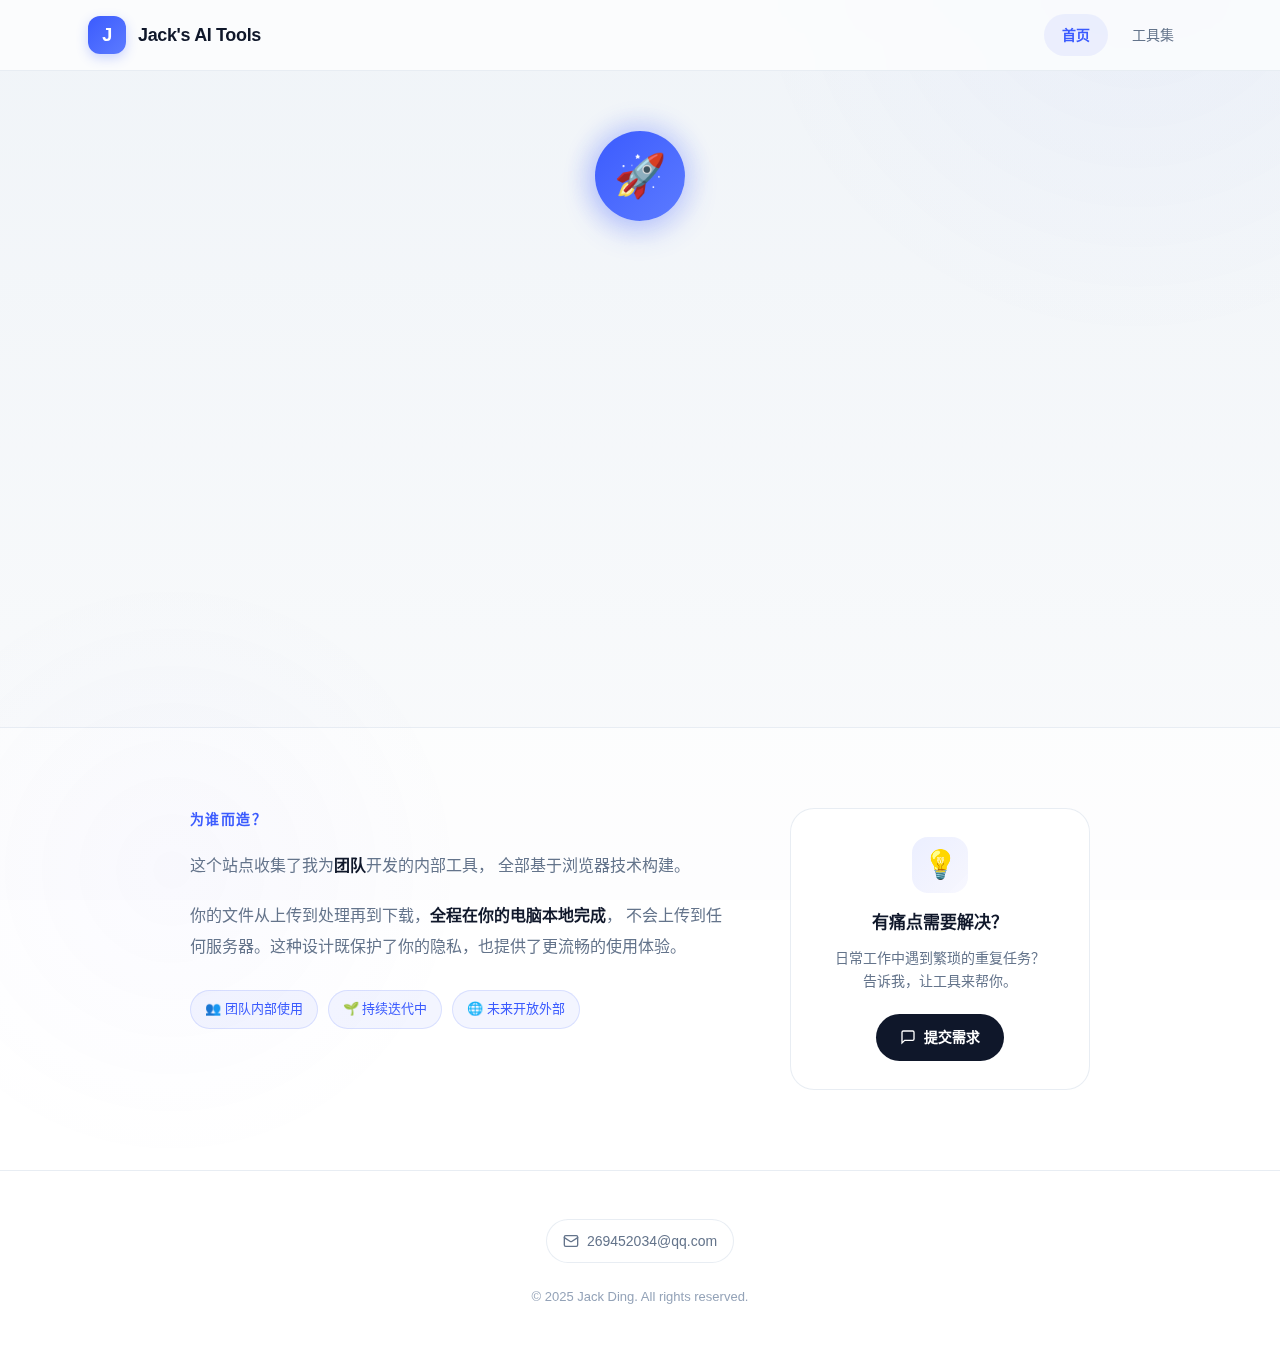
<file: index.html>
<!DOCTYPE html>
<html lang="zh-CN">
<head>
  <meta charset="UTF-8">
  <meta name="viewport" content="width=device-width, initial-scale=1.0">
  <meta name="description" content="Jack Ding 的个人主页 - 喜欢用 AI 解决实际问题，分享实用的 AI 工具">
  <title>Jack Ding - 喜欢用 AI 解决实际问题</title>
  <link rel="stylesheet" href="./assets/css/style.css">
</head>
<body>
  <!-- Header 导航 -->
  <header class="header">
    <div class="container header-content">
      <a href="./" class="logo">
        <div class="logo-icon">J</div>
        <span>Jack's AI Tools</span>
      </a>
      <nav class="nav">
        <a href="./" class="nav-link active">首页</a>
        <a href="./tools/" class="nav-link">工具集</a>
      </nav>
    </div>
  </header>

  <!-- 主页内容 -->
  <main class="hero">
    <!-- 头像和标语 -->
    <div class="hero-avatar-wrapper fade-in">
      <div class="hero-avatar">🚀</div>
    </div>
    
    <h1 class="hero-tagline slide-up stagger-1">
      Crafting digital tools<br>for better work
    </h1>
    
    <p class="hero-bio slide-up stagger-2">
      我是 Jack，一名热爱 AI 的 IT 从业者。<br>
      我相信最好的工具应该是 invisible 的——<br>
      它们就在那里，等你需要时随手可用，用完即走，不打扰、不收集数据。
    </p>
    
    <div class="hero-features slide-up stagger-3">
      <div class="feature-item">
        <span class="feature-icon">🔐</span>
        <span class="feature-text">本地处理</span>
      </div>
      <div class="feature-item">
        <span class="feature-icon">🛡️</span>
        <span class="feature-text">隐私安全</span>
      </div>
      <div class="feature-item">
        <span class="feature-icon">⚡</span>
        <span class="feature-text">流畅体验</span>
      </div>
    </div>
    
    <div class="hero-actions slide-up stagger-4">
      <a href="./tools/" class="btn btn-primary">
        <span>浏览工具</span>
        <svg width="16" height="16" viewBox="0 0 24 24" fill="none" stroke="currentColor" stroke-width="2" stroke-linecap="round" stroke-linejoin="round">
          <path d="M5 12h14M12 5l7 7-7 7"/>
        </svg>
      </a>
      <a href="https://github.com/F2Jack" target="_blank" rel="noopener" class="btn btn-secondary">
        <svg width="16" height="16" viewBox="0 0 24 24" fill="currentColor">
          <path d="M12 0c-6.626 0-12 5.373-12 12 0 5.302 3.438 9.8 8.207 11.387.599.111.793-.261.793-.577v-2.234c-3.338.726-4.033-1.416-4.033-1.416-.546-1.387-1.333-1.756-1.333-1.756-1.089-.745.083-.729.083-.729 1.205.084 1.839 1.237 1.839 1.237 1.07 1.834 2.807 1.304 3.492.997.107-.775.418-1.305.762-1.604-2.665-.305-5.467-1.334-5.467-5.931 0-1.311.469-2.381 1.236-3.221-.124-.303-.535-1.524.117-3.176 0 0 1.008-.322 3.301 1.23.957-.266 1.983-.399 3.003-.404 1.02.005 2.047.138 3.006.404 2.291-1.552 3.297-1.23 3.297-1.23.653 1.653.242 2.874.118 3.176.77.84 1.235 1.911 1.235 3.221 0 4.609-2.807 5.624-5.479 5.921.43.372.823 1.102.823 2.222v3.293c0 .319.192.694.801.576 4.765-1.589 8.199-6.086 8.199-11.386 0-6.627-5.373-12-12-12z"/>
        </svg>
        <span>GitHub</span>
      </a>
    </div>
  </main>

  <!-- 关于区域 -->
  <section class="about-section">
    <div class="container">
      <div class="about-content">
        <div class="about-text">
          <h2 class="about-title">为谁而造？</h2>
          <p class="about-para">
            这个站点收集了我为<strong>团队</strong>开发的内部工具，
            全部基于浏览器技术构建。
          </p>
          <p class="about-para">
            你的文件从上传到处理再到下载，<strong>全程在你的电脑本地完成</strong>，
            不会上传到任何服务器。这种设计既保护了你的隐私，也提供了更流畅的使用体验。
          </p>
          <div class="about-meta">
            <span class="meta-tag">👥 团队内部使用</span>
            <span class="meta-tag">🌱 持续迭代中</span>
            <span class="meta-tag">🌐 未来开放外部</span>
          </div>
        </div>
        <div class="about-feedback">
          <div class="feedback-card">
            <div class="feedback-icon">💡</div>
            <h3>有痛点需要解决？</h3>
            <p>日常工作中遇到繁琐的重复任务？<br>告诉我，让工具来帮你。</p>
            <a href="mailto:269452034@qq.com?subject=工具需求反馈" class="feedback-btn">
              <svg width="16" height="16" viewBox="0 0 24 24" fill="none" stroke="currentColor" stroke-width="2">
                <path d="M21 15a2 2 0 0 1-2 2H7l-4 4V5a2 2 0 0 1 2-2h14a2 2 0 0 1 2 2z"/>
              </svg>
              提交需求
            </a>
          </div>
        </div>
      </div>
    </div>
  </section>

  <!-- Footer 页脚 -->
  <footer class="footer">
    <div class="container footer-content">
      <div class="footer-links">
        <a href="mailto:269452034@qq.com" class="footer-email" id="email-copy">
          <svg width="16" height="16" viewBox="0 0 24 24" fill="none" stroke="currentColor" stroke-width="2" stroke-linecap="round" stroke-linejoin="round">
            <rect width="20" height="16" x="2" y="4" rx="2"/>
            <path d="m22 7-8.97 5.7a1.94 1.94 0 0 1-2.06 0L2 7"/>
          </svg>
          <span>269452034@qq.com</span>
        </a>
      </div>
      <p class="footer-copyright">© 2025 Jack Ding. All rights reserved.</p>
    </div>
  </footer>

  <script src="./assets/js/main.js"></script>
  
  <!-- Coze AI 数字分身 -->
  <script src="https://lf-cdn.coze.cn/obj/unpkg/flow-platform/chat-app-sdk/1.2.0-beta.19/libs/cn/index.js"></script>
  <script>
    new CozeWebSDK.WebChatClient({
      config: {
        bot_id: '7601902821458067483',
      },
      componentProps: {
        title: "Jack's Jarvis",
      },
      auth: {
        type: 'token',
        token: 'pat_MfLpdd1fSxSWohaPZbCrHoMsskhatuuz2tL4kPm7lxN593S1v3ZNIXywNl15tgF8',
        onRefreshToken: function() {
          return 'pat_MfLpdd1fSxSWohaPZbCrHoMsskhatuuz2tL4kPm7lxN593S1v3ZNIXywNl15tgF8';
        }
      }
    });
  </script>
</body>
</html>
</file>
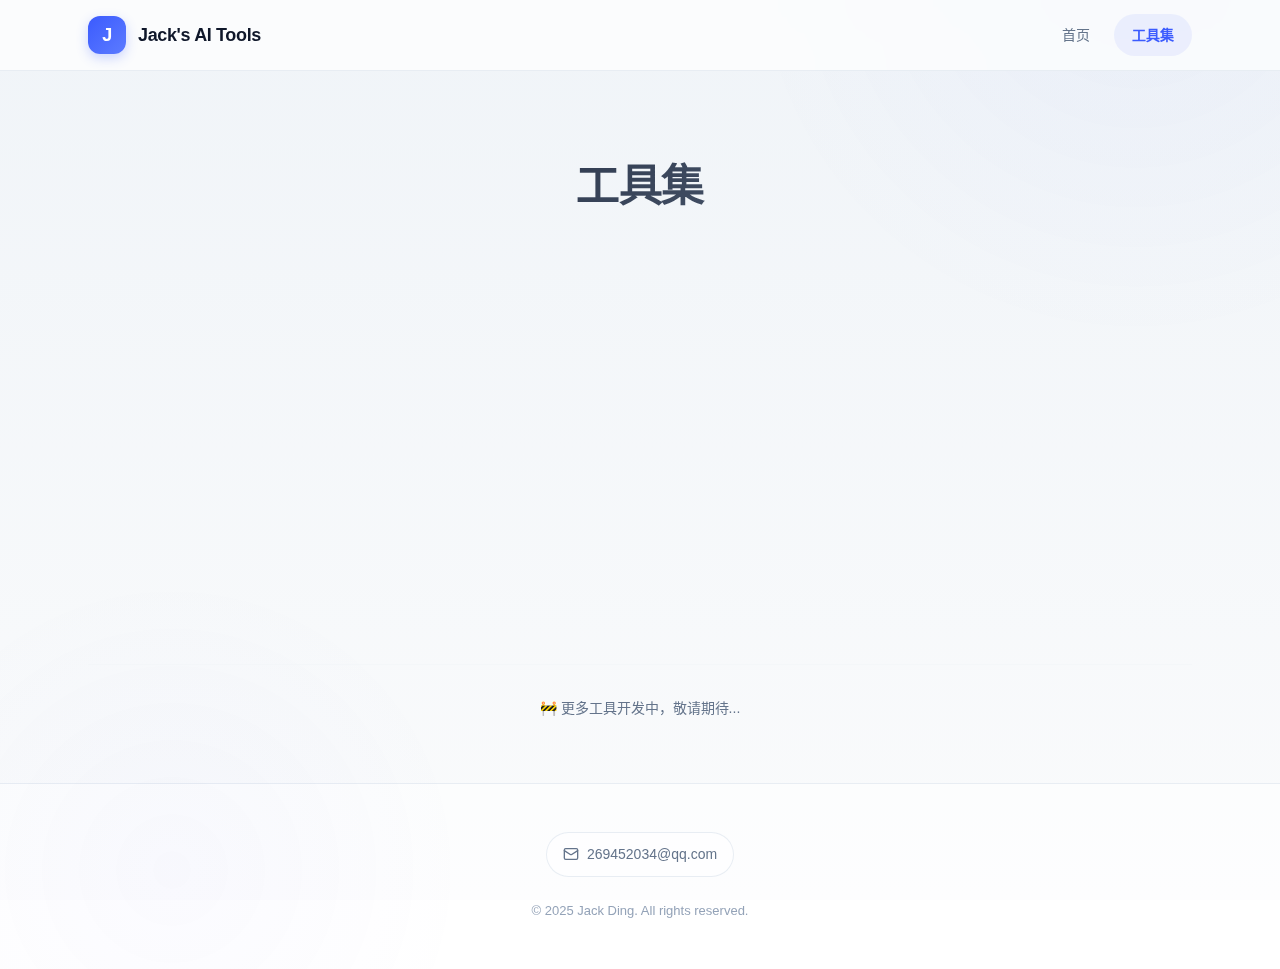
<file: tools/index.html>
<!DOCTYPE html>
<html lang="zh-CN">
<head>
  <meta charset="UTF-8">
  <meta name="viewport" content="width=device-width, initial-scale=1.0">
  <meta name="description" content="Jack Ding 开发的实用 AI 工具集 - 纯本地运行，保护隐私">
  <title>工具集 - Jack's AI Tools</title>
  <link rel="stylesheet" href="../assets/css/style.css">
</head>
<body>
  <!-- Header 导航 -->
  <header class="header">
    <div class="container header-content">
      <a href="../" class="logo">
        <div class="logo-icon">J</div>
        <span>Jack's AI Tools</span>
      </a>
      <nav class="nav">
        <a href="../" class="nav-link">首页</a>
        <a href="./" class="nav-link active">工具集</a>
      </nav>
    </div>
  </header>

  <!-- 页面内容 -->
  <main class="container">
    <!-- 页面标题 -->
    <header class="page-header">
      <h1 class="page-title fade-in">工具集</h1>
      <p class="page-subtitle fade-in stagger-1">实用的小工具，全部本地处理，保护你的隐私安全</p>
    </header>

    <!-- 工具列表 -->
    <div id="tools-grid" class="grid-tools">
      <!-- 工具卡片将通过 JS 动态渲染 -->
    </div>

    <!-- 开发中提示 -->
    <div class="empty-state" style="padding-top: 32px; border-top: 1px solid var(--color-border-light);">
      <p style="font-size: 14px;">🚧 更多工具开发中，敬请期待...</p>
    </div>
  </main>

  <!-- Footer 页脚 -->
  <footer class="footer">
    <div class="container footer-content">
      <div class="footer-links">
        <a href="mailto:269452034@qq.com" class="footer-email" id="email-copy">
          <svg width="16" height="16" viewBox="0 0 24 24" fill="none" stroke="currentColor" stroke-width="2" stroke-linecap="round" stroke-linejoin="round">
            <rect width="20" height="16" x="2" y="4" rx="2"/>
            <path d="m22 7-8.97 5.7a1.94 1.94 0 0 1-2.06 0L2 7"/>
          </svg>
          <span>269452034@qq.com</span>
        </a>
      </div>
      <p class="footer-copyright">© 2025 Jack Ding. All rights reserved.</p>
    </div>
  </footer>

  <script src="../assets/js/main.js"></script>
  
  <!-- Coze AI 数字分身 -->
  <script src="https://lf-cdn.coze.cn/obj/unpkg/flow-platform/chat-app-sdk/1.2.0-beta.19/libs/cn/index.js"></script>
  <script>
    new CozeWebSDK.WebChatClient({
      config: {
        bot_id: '7601902821458067483',
      },
      componentProps: {
        title: "Jack's Jarvis",
      },
      auth: {
        type: 'token',
        token: 'pat_MfLpdd1fSxSWohaPZbCrHoMsskhatuuz2tL4kPm7lxN593S1v3ZNIXywNl15tgF8',
        onRefreshToken: function() {
          return 'pat_MfLpdd1fSxSWohaPZbCrHoMsskhatuuz2tL4kPm7lxN593S1v3ZNIXywNl15tgF8';
        }
      }
    });
  </script>
</body>
</html>
</file>
<file: assets/css/style.css>
/* ========================================
   Jack's AI Tools - 全局样式
   设计风格：精致极简 + 玻璃拟态
   ======================================== */

/* CSS 变量定义 */
:root {
  /* 主色调 - 深邃优雅的蓝色系 */
  --color-accent: #3B5BFE;
  --color-accent-light: #5C7BFF;
  --color-accent-dark: #2541E3;
  
  /* 背景色系 - 微妙的渐变 */
  --color-bg: #FAFBFC;
  --color-bg-gradient-start: #F0F4F8;
  --color-bg-gradient-end: #FAFBFC;
  --color-bg-secondary: rgba(255, 255, 255, 0.8);
  --color-bg-glass: rgba(255, 255, 255, 0.7);
  
  /* 文字色系 - 增加层次 */
  --color-text: #0F172A;
  --color-text-secondary: #64748B;
  --color-text-muted: #94A3B8;
  
  /* 边框和分割 */
  --color-border: rgba(226, 232, 240, 0.8);
  --color-border-light: rgba(241, 245, 249, 0.6);
  
  /* 字体 */
  --font-family: 'Inter', -apple-system, BlinkMacSystemFont, "Segoe UI", "PingFang SC", "Microsoft YaHei", sans-serif;
  
  /* 圆角 - 更柔和 */
  --radius-sm: 6px;
  --radius-md: 12px;
  --radius-lg: 16px;
  --radius-xl: 24px;
  --radius-full: 9999px;
  
  /* 阴影 - 更精致的多层阴影 */
  --shadow-sm: 0 1px 2px 0 rgba(15, 23, 42, 0.04);
  --shadow-md: 0 4px 6px -1px rgba(15, 23, 42, 0.05), 0 2px 4px -2px rgba(15, 23, 42, 0.03);
  --shadow-lg: 0 10px 25px -5px rgba(15, 23, 42, 0.08), 0 8px 10px -6px rgba(15, 23, 42, 0.02);
  --shadow-xl: 0 20px 40px -10px rgba(15, 23, 42, 0.12);
  --shadow-glow: 0 0 30px rgba(59, 91, 254, 0.15);
  
  /* 动画曲线 */
  --ease-out: cubic-bezier(0.16, 1, 0.3, 1);
  --ease-in-out: cubic-bezier(0.65, 0, 0.35, 1);
  --transition-fast: all 0.15s var(--ease-out);
  --transition-base: all 0.25s var(--ease-out);
  --transition-slow: all 0.4s var(--ease-out);
}

/* 引入 Inter 字体 */
@import url('https://fonts.googleapis.com/css2?family=Inter:wght@400;500;600;700&display=swap');

/* 重置样式 */
*, *::before, *::after {
  box-sizing: border-box;
  margin: 0;
  padding: 0;
}

html {
  scroll-behavior: smooth;
}

body {
  font-family: var(--font-family);
  background: linear-gradient(180deg, var(--color-bg-gradient-start) 0%, var(--color-bg-gradient-end) 100%);
  background-attachment: fixed;
  color: var(--color-text);
  line-height: 1.6;
  -webkit-font-smoothing: antialiased;
  -moz-osx-font-smoothing: grayscale;
  min-height: 100vh;
  display: flex;
  flex-direction: column;
}

img {
  max-width: 100%;
  height: auto;
  display: block;
}

a {
  color: inherit;
  text-decoration: none;
  transition: var(--transition-base);
}

button {
  font-family: inherit;
  cursor: pointer;
  border: none;
  background: none;
}

/* ========================================
   装饰背景元素
   ======================================== */

body::before {
  content: '';
  position: fixed;
  top: -50%;
  right: -20%;
  width: 800px;
  height: 800px;
  background: radial-gradient(circle, rgba(59, 91, 254, 0.04) 0%, transparent 70%);
  pointer-events: none;
  z-index: 0;
}

body::after {
  content: '';
  position: fixed;
  bottom: -30%;
  left: -10%;
  width: 600px;
  height: 600px;
  background: radial-gradient(circle, rgba(99, 102, 241, 0.03) 0%, transparent 70%);
  pointer-events: none;
  z-index: 0;
}

/* ========================================
   布局容器
   ======================================== */

.container {
  width: 100%;
  max-width: 1200px;
  margin: 0 auto;
  padding: 0 20px;
  position: relative;
  z-index: 1;
}

@media (min-width: 640px) {
  .container {
    padding: 0 32px;
  }
}

@media (min-width: 1024px) {
  .container {
    padding: 0 48px;
  }
}

/* ========================================
   Header 导航 - 玻璃拟态
   ======================================== */

.header {
  position: sticky;
  top: 0;
  background: var(--color-bg-glass);
  backdrop-filter: blur(20px);
  -webkit-backdrop-filter: blur(20px);
  border-bottom: 1px solid var(--color-border);
  z-index: 100;
}

.header-content {
  display: flex;
  align-items: center;
  justify-content: space-between;
  height: 70px;
}

.logo {
  display: flex;
  align-items: center;
  gap: 12px;
  font-weight: 700;
  font-size: 18px;
  color: var(--color-text);
  letter-spacing: -0.02em;
}

.logo-icon {
  width: 38px;
  height: 38px;
  display: flex;
  align-items: center;
  justify-content: center;
  background: linear-gradient(135deg, var(--color-accent) 0%, var(--color-accent-light) 100%);
  border-radius: var(--radius-md);
  color: white;
  font-size: 18px;
  font-weight: 700;
  box-shadow: 0 4px 12px rgba(59, 91, 254, 0.25);
  transition: var(--transition-base);
}

.logo:hover .logo-icon {
  transform: scale(1.05) rotate(-5deg);
  box-shadow: 0 6px 20px rgba(59, 91, 254, 0.35);
}

.nav {
  display: flex;
  align-items: center;
  gap: 6px;
}

.nav-link {
  padding: 10px 18px;
  border-radius: var(--radius-full);
  font-size: 14px;
  font-weight: 500;
  color: var(--color-text-secondary);
  transition: var(--transition-fast);
  position: relative;
  overflow: hidden;
}

.nav-link::before {
  content: '';
  position: absolute;
  inset: 0;
  background: var(--color-accent);
  opacity: 0;
  transition: var(--transition-fast);
  border-radius: var(--radius-full);
}

.nav-link:hover {
  color: var(--color-text);
  background: rgba(15, 23, 42, 0.04);
}

.nav-link.active {
  color: var(--color-accent);
  background: rgba(59, 91, 254, 0.08);
  font-weight: 600;
}

/* ========================================
   Footer 页脚
   ======================================== */

.footer {
  border-top: 1px solid var(--color-border);
  padding: 48px 0;
  margin-top: auto;
  background: rgba(255, 255, 255, 0.5);
}

.footer-content {
  display: flex;
  flex-direction: column;
  align-items: center;
  gap: 24px;
  text-align: center;
}

.footer-links {
  display: flex;
  align-items: center;
  gap: 24px;
}

.footer-link {
  color: var(--color-text-secondary);
  font-size: 14px;
  transition: var(--transition-fast);
}

.footer-link:hover {
  color: var(--color-accent);
}

.footer-email {
  display: flex;
  align-items: center;
  gap: 8px;
  color: var(--color-text-secondary);
  font-size: 14px;
  padding: 10px 16px;
  border-radius: var(--radius-full);
  background: rgba(255, 255, 255, 0.6);
  border: 1px solid var(--color-border);
  transition: var(--transition-base);
  cursor: pointer;
}

.footer-email:hover {
  background: rgba(255, 255, 255, 0.9);
  border-color: var(--color-accent);
  color: var(--color-accent);
  transform: translateY(-2px);
  box-shadow: var(--shadow-md);
}

.footer-copyright {
  color: var(--color-text-muted);
  font-size: 13px;
}

/* ========================================
   通用组件
   ======================================== */

/* 按钮 - 精致渐变 */
.btn {
  display: inline-flex;
  align-items: center;
  justify-content: center;
  gap: 10px;
  padding: 14px 28px;
  border-radius: var(--radius-full);
  font-size: 14px;
  font-weight: 600;
  transition: var(--transition-base);
  position: relative;
  overflow: hidden;
}

.btn-primary {
  background: linear-gradient(135deg, var(--color-accent) 0%, var(--color-accent-light) 100%);
  color: white;
  box-shadow: 0 4px 16px rgba(59, 91, 254, 0.35), 0 2px 4px rgba(59, 91, 254, 0.2);
}

.btn-primary::before {
  content: '';
  position: absolute;
  inset: 0;
  background: linear-gradient(135deg, var(--color-accent-light) 0%, var(--color-accent) 100%);
  opacity: 0;
  transition: var(--transition-base);
}

.btn-primary:hover {
  transform: translateY(-2px);
  box-shadow: 0 8px 24px rgba(59, 91, 254, 0.4), 0 4px 8px rgba(59, 91, 254, 0.2);
}

.btn-primary:hover::before {
  opacity: 1;
}

.btn-primary span,
.btn-primary svg {
  position: relative;
  z-index: 1;
}

.btn-secondary {
  background: rgba(255, 255, 255, 0.9);
  color: var(--color-text);
  border: 1px solid var(--color-border);
  box-shadow: var(--shadow-sm);
}

.btn-secondary:hover {
  background: white;
  border-color: var(--color-accent);
  color: var(--color-accent);
  transform: translateY(-2px);
  box-shadow: var(--shadow-md);
}

/* 卡片 - 悬浮效果 */
.card {
  background: rgba(255, 255, 255, 0.9);
  border: 1px solid var(--color-border);
  border-radius: var(--radius-xl);
  padding: 28px;
  transition: var(--transition-base);
  position: relative;
  overflow: hidden;
  height: 100%;
  display: flex;
  flex-direction: column;
}

.card::before {
  content: '';
  position: absolute;
  top: 0;
  left: 0;
  right: 0;
  height: 1px;
  background: linear-gradient(90deg, transparent, rgba(255, 255, 255, 0.8), transparent);
}

.card:hover {
  border-color: rgba(59, 91, 254, 0.3);
  box-shadow: var(--shadow-xl), var(--shadow-glow);
  transform: translateY(-4px);
}

.card-icon {
  width: 52px;
  height: 52px;
  display: flex;
  align-items: center;
  justify-content: center;
  background: linear-gradient(135deg, rgba(59, 91, 254, 0.08) 0%, rgba(99, 102, 241, 0.05) 100%);
  border-radius: var(--radius-lg);
  font-size: 26px;
  margin-bottom: 20px;
  transition: var(--transition-base);
}

.card:hover .card-icon {
  transform: scale(1.1);
  background: linear-gradient(135deg, rgba(59, 91, 254, 0.12) 0%, rgba(99, 102, 241, 0.08) 100%);
}

.card-title {
  font-size: 18px;
  font-weight: 700;
  margin-bottom: 10px;
  color: var(--color-text);
  letter-spacing: -0.01em;
}

.card-desc {
  font-size: 14px;
  color: var(--color-text-secondary);
  line-height: 1.7;
  margin-bottom: 16px;
  flex: 1;
}

.card-tags {
  display: flex;
  flex-wrap: wrap;
  gap: 8px;
}

.card-tag {
  padding: 5px 12px;
  background: rgba(15, 23, 42, 0.04);
  border-radius: var(--radius-full);
  font-size: 12px;
  font-weight: 500;
  color: var(--color-text-secondary);
  transition: var(--transition-fast);
}

.card:hover .card-tag {
  background: rgba(59, 91, 254, 0.08);
  color: var(--color-accent);
}

/* 页面标题 */
.page-header {
  text-align: center;
  padding: 80px 0 56px;
}

.page-title {
  font-size: 36px;
  font-weight: 800;
  margin-bottom: 16px;
  letter-spacing: -0.03em;
  background: linear-gradient(135deg, var(--color-text) 0%, var(--color-text-secondary) 100%);
  -webkit-background-clip: text;
  -webkit-text-fill-color: transparent;
  background-clip: text;
}

@media (min-width: 640px) {
  .page-title {
    font-size: 44px;
  }
}

.page-subtitle {
  font-size: 17px;
  color: var(--color-text-secondary);
  max-width: 500px;
  margin: 0 auto;
  line-height: 1.7;
}

/* 网格布局 */
.grid-tools {
  display: grid;
  grid-template-columns: 1fr;
  gap: 24px;
  padding-bottom: 80px;
  align-items: stretch;
}

@media (min-width: 640px) {
  .grid-tools {
    grid-template-columns: repeat(2, 1fr);
  }
}

@media (min-width: 1024px) {
  .grid-tools {
    grid-template-columns: repeat(3, 1fr);
    gap: 28px;
  }
}

/* 空状态 */
.empty-state {
  text-align: center;
  padding: 64px 24px;
  color: var(--color-text-secondary);
}

.empty-state-icon {
  font-size: 48px;
  margin-bottom: 16px;
  opacity: 0.5;
}

/* ========================================
   主页特有样式 - Hero 区域
   ======================================== */

.hero {
  flex: 1;
  display: flex;
  flex-direction: column;
  align-items: center;
  justify-content: center;
  text-align: center;
  padding: 60px 24px 80px;
  position: relative;
}

/* 头像光环效果 */
.hero-avatar-wrapper {
  position: relative;
  margin-bottom: 28px;
}

.hero-avatar-wrapper::before {
  content: '';
  position: absolute;
  inset: -8px;
  background: linear-gradient(135deg, var(--color-accent) 0%, var(--color-accent-light) 50%, transparent 100%);
  border-radius: var(--radius-full);
  opacity: 0.2;
  filter: blur(12px);
  animation: pulse-glow 3s ease-in-out infinite;
}

@keyframes pulse-glow {
  0%, 100% {
    opacity: 0.15;
    transform: scale(1);
  }
  50% {
    opacity: 0.25;
    transform: scale(1.05);
  }
}

.hero-avatar {
  width: 90px;
  height: 90px;
  border-radius: var(--radius-full);
  background: linear-gradient(135deg, var(--color-accent) 0%, var(--color-accent-light) 100%);
  display: flex;
  align-items: center;
  justify-content: center;
  font-size: 42px;
  color: white;
  box-shadow: 0 8px 32px rgba(59, 91, 254, 0.3);
  position: relative;
  z-index: 1;
  animation: float 6s ease-in-out infinite;
}

@keyframes float {
  0%, 100% {
    transform: translateY(0);
  }
  50% {
    transform: translateY(-8px);
  }
}

/* 主标语 - 更大更醒目 */
.hero-tagline {
  font-size: 36px;
  font-weight: 800;
  margin-bottom: 20px;
  letter-spacing: -0.03em;
  line-height: 1.2;
  background: linear-gradient(135deg, var(--color-text) 0%, #334155 100%);
  -webkit-background-clip: text;
  -webkit-text-fill-color: transparent;
  background-clip: text;
}

@media (min-width: 640px) {
  .hero-tagline {
    font-size: 48px;
  }
}

/* 个人介绍 */
.hero-bio {
  font-size: 16px;
  color: var(--color-text-secondary);
  max-width: 560px;
  margin-bottom: 32px;
  line-height: 1.9;
}

.hero-bio br {
  display: block;
  content: "";
  margin-bottom: 4px;
}

/* 特点标签 */
.hero-features {
  display: flex;
  flex-wrap: wrap;
  justify-content: center;
  gap: 12px;
  margin-bottom: 40px;
}

.feature-item {
  display: flex;
  align-items: center;
  gap: 8px;
  padding: 10px 18px;
  background: rgba(255, 255, 255, 0.8);
  border: 1px solid var(--color-border);
  border-radius: var(--radius-full);
  font-size: 14px;
  font-weight: 500;
  color: var(--color-text-secondary);
  transition: var(--transition-base);
}

.feature-item:hover {
  border-color: rgba(59, 91, 254, 0.3);
  transform: translateY(-2px);
  box-shadow: var(--shadow-md);
}

.feature-icon {
  font-size: 16px;
}

.feature-text {
  color: var(--color-text);
}

.hero-actions {
  display: flex;
  flex-direction: column;
  gap: 14px;
  width: 100%;
  max-width: 320px;
}

@media (min-width: 640px) {
  .hero-actions {
    flex-direction: row;
    max-width: none;
    justify-content: center;
  }
}

/* ========================================
   工具内页样式
   ======================================== */

.tool-container {
  flex: 1;
  max-width: 1200px;
  margin: 0 auto;
  padding: 32px 20px 80px;
  width: 100%;
}

@media (min-width: 640px) {
  .tool-container {
    padding: 40px 32px 80px;
  }
}

.tool-header {
  display: flex;
  align-items: center;
  gap: 20px;
  margin-bottom: 40px;
  padding-bottom: 32px;
  border-bottom: 1px solid var(--color-border);
}

.tool-header-icon {
  width: 64px;
  height: 64px;
  display: flex;
  align-items: center;
  justify-content: center;
  background: linear-gradient(135deg, rgba(59, 91, 254, 0.08) 0%, rgba(99, 102, 241, 0.05) 100%);
  border-radius: var(--radius-xl);
  font-size: 32px;
  transition: var(--transition-base);
}

.tool-header-icon:hover {
  transform: scale(1.05) rotate(-5deg);
}

.tool-header-info h1 {
  font-size: 28px;
  font-weight: 800;
  margin-bottom: 6px;
  letter-spacing: -0.02em;
}

.tool-header-info p {
  font-size: 15px;
  color: var(--color-text-secondary);
}

.tool-content {
  background: rgba(255, 255, 255, 0.8);
  border-radius: var(--radius-xl);
  padding: 32px;
  border: 1px solid var(--color-border);
  box-shadow: var(--shadow-lg);
}

@media (min-width: 640px) {
  .tool-content {
    padding: 40px;
  }
}

/* ========================================
   工具页面面包屑
   ======================================== */

.breadcrumb {
  display: flex;
  align-items: center;
  gap: 10px;
  font-size: 14px;
  color: var(--color-text-secondary);
  margin-bottom: 28px;
  font-weight: 500;
}

.breadcrumb a {
  color: var(--color-accent);
  transition: var(--transition-fast);
}

.breadcrumb a:hover {
  color: var(--color-accent-dark);
  text-decoration: underline;
}

.breadcrumb-separator {
  color: var(--color-text-muted);
}

/* ========================================
   动画
   ======================================== */

@keyframes fadeIn {
  from {
    opacity: 0;
    transform: translateY(20px);
  }
  to {
    opacity: 1;
    transform: translateY(0);
  }
}

@keyframes fadeInScale {
  from {
    opacity: 0;
    transform: scale(0.95);
  }
  to {
    opacity: 1;
    transform: scale(1);
  }
}

@keyframes slideUp {
  from {
    opacity: 0;
    transform: translateY(40px);
  }
  to {
    opacity: 1;
    transform: translateY(0);
  }
}

.fade-in {
  animation: fadeIn 0.6s var(--ease-out) forwards;
}

.fade-in-scale {
  animation: fadeInScale 0.5s var(--ease-out) forwards;
}

.slide-up {
  animation: slideUp 0.7s var(--ease-out) forwards;
}

/* 交错动画延迟 */
.stagger-1 { animation-delay: 0.1s; opacity: 0; }
.stagger-2 { animation-delay: 0.2s; opacity: 0; }
.stagger-3 { animation-delay: 0.3s; opacity: 0; }
.stagger-4 { animation-delay: 0.4s; opacity: 0; }

/* 工具卡片链接 */
.tool-link {
  display: flex;
  text-decoration: none;
  color: inherit;
  height: 100%;
}

.tool-link:hover .card {
  border-color: rgba(59, 91, 254, 0.3);
}

/* 工具卡片容器动画 */
#tools-grid .tool-link {
  opacity: 0;
  animation: fadeInScale 0.5s var(--ease-out) forwards;
  height: 100%;
}

#tools-grid .tool-link:nth-child(1) { animation-delay: 0.1s; }
#tools-grid .tool-link:nth-child(2) { animation-delay: 0.2s; }
#tools-grid .tool-link:nth-child(3) { animation-delay: 0.3s; }
#tools-grid .tool-link:nth-child(4) { animation-delay: 0.4s; }
#tools-grid .tool-link:nth-child(5) { animation-delay: 0.5s; }
#tools-grid .tool-link:nth-child(6) { animation-delay: 0.6s; }

/* ========================================
   关于区域 - About Section
   ======================================== */

.about-section {
  padding: 80px 0;
  background: rgba(255, 255, 255, 0.6);
  border-top: 1px solid var(--color-border);
}

.about-content {
  display: grid;
  grid-template-columns: 1fr;
  gap: 48px;
  max-width: 900px;
  margin: 0 auto;
}

@media (min-width: 768px) {
  .about-content {
    grid-template-columns: 1fr 300px;
    gap: 64px;
  }
}

.about-title {
  font-size: 14px;
  font-weight: 700;
  text-transform: uppercase;
  letter-spacing: 0.1em;
  color: var(--color-accent);
  margin-bottom: 20px;
}

.about-para {
  font-size: 16px;
  color: var(--color-text-secondary);
  line-height: 1.9;
  margin-bottom: 20px;
}

.about-para strong {
  color: var(--color-text);
  font-weight: 600;
}

.about-meta {
  display: flex;
  flex-wrap: wrap;
  gap: 10px;
  margin-top: 28px;
}

.meta-tag {
  padding: 8px 14px;
  background: rgba(59, 91, 254, 0.06);
  border: 1px solid rgba(59, 91, 254, 0.15);
  border-radius: var(--radius-full);
  font-size: 13px;
  font-weight: 500;
  color: var(--color-accent);
}

/* 反馈卡片 */
.about-feedback {
  display: flex;
  align-items: flex-start;
}

.feedback-card {
  background: rgba(255, 255, 255, 0.9);
  border: 1px solid var(--color-border);
  border-radius: var(--radius-xl);
  padding: 28px;
  text-align: center;
  transition: var(--transition-base);
  width: 100%;
}

.feedback-card:hover {
  border-color: rgba(59, 91, 254, 0.3);
  box-shadow: var(--shadow-lg);
  transform: translateY(-4px);
}

.feedback-icon {
  width: 56px;
  height: 56px;
  display: flex;
  align-items: center;
  justify-content: center;
  background: linear-gradient(135deg, rgba(59, 91, 254, 0.1) 0%, rgba(99, 102, 241, 0.05) 100%);
  border-radius: var(--radius-lg);
  font-size: 28px;
  margin: 0 auto 16px;
}

.feedback-card h3 {
  font-size: 17px;
  font-weight: 700;
  margin-bottom: 10px;
  color: var(--color-text);
}

.feedback-card p {
  font-size: 14px;
  color: var(--color-text-secondary);
  line-height: 1.7;
  margin-bottom: 20px;
}

.feedback-btn {
  display: inline-flex;
  align-items: center;
  justify-content: center;
  gap: 8px;
  padding: 12px 24px;
  background: var(--color-text);
  color: white;
  border-radius: var(--radius-full);
  font-size: 14px;
  font-weight: 600;
  transition: var(--transition-base);
}

.feedback-btn:hover {
  background: var(--color-accent);
  transform: translateY(-2px);
  box-shadow: var(--shadow-md);
}

/* ========================================
   响应式优化
   ======================================== */

@media (max-width: 639px) {
  .header-content {
    height: 64px;
  }
  
  .logo span {
    display: none;
  }
  
  .hero {
    padding: 48px 20px 64px;
  }
  
  .hero-avatar {
    width: 80px;
    height: 80px;
    font-size: 36px;
  }
  
  .hero-tagline {
    font-size: 28px;
    line-height: 1.25;
  }
  
  .hero-tagline br {
    display: none;
  }
  
  .hero-bio {
    font-size: 15px;
    line-height: 1.8;
  }
  
  .hero-bio br {
    display: none;
  }
  
  .hero-features {
    gap: 8px;
  }
  
  .feature-item {
    padding: 8px 14px;
    font-size: 13px;
  }
  
  .btn {
    padding: 12px 24px;
  }
  
  .card {
    padding: 22px;
  }
  
  .page-header {
    padding: 60px 0 40px;
  }
  
  .page-title {
    font-size: 28px;
  }
  
  .about-section {
    padding: 60px 0;
  }
  
  .about-content {
    gap: 40px;
  }
  
  .about-para {
    font-size: 15px;
  }
  
  .about-meta {
    justify-content: center;
  }
}
</file>
